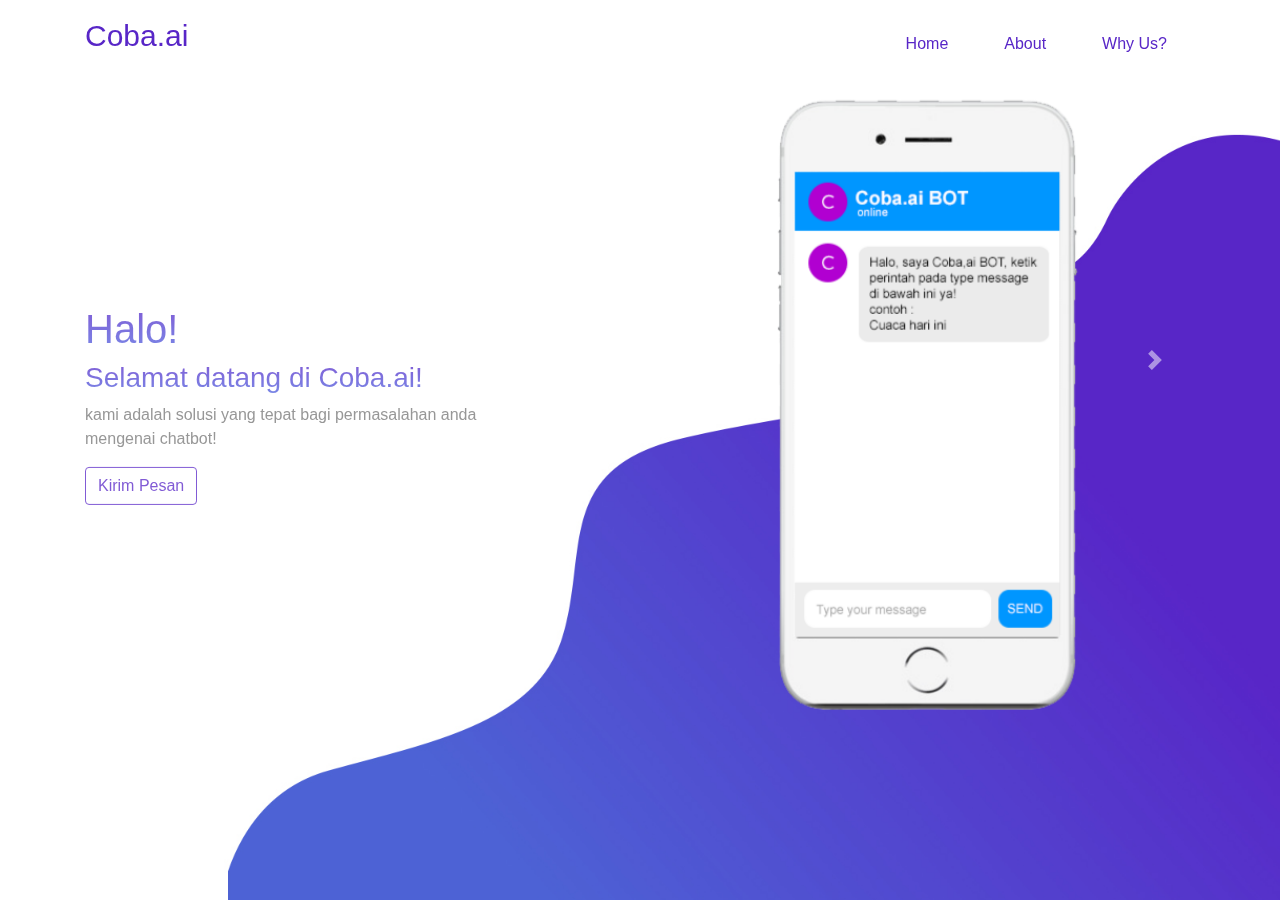
<file: index.html>
<!DOCTYPE html>
<html>
  <head>
    <title>Coba.ai - Home</title>
    <!-- Latest compiled and minified CSS -->
    <link rel="stylesheet" href="https://maxcdn.bootstrapcdn.com/bootstrap/4.3.1/css/bootstrap.min.css">
    <link rel="stylesheet" href="/css/style.css">
    <!-- jQuery library -->
    <script src="https://ajax.googleapis.com/ajax/libs/jquery/3.3.1/jquery.min.js"></script>

    <!-- Popper JS -->
    <script src="https://cdnjs.cloudflare.com/ajax/libs/popper.js/1.14.7/umd/popper.min.js"></script>

    <!-- Latest compiled JavaScript -->
    <script src="https://maxcdn.bootstrapcdn.com/bootstrap/4.3.1/js/bootstrap.min.js"></script>

    <script src="js/velocity.min.js"></script>
    <script src="js/velocity.ui.js"></script>
    <script src="js/script.js"></script>
</head>
  <body>
      <nav class="navbar navbar-expand-lg fixed-top scrolling-navbar">
        <div class="container">
            <p class="navbar-brand" href="#">Coba.ai</p>
            <button class="navbar-toggler" type="button" data-toggle="collapse" data-target="#navbarNav" aria-controls="navbarNav" aria-expanded="false" aria-label="Toggle navigation">
                <span class="navbar-toggler-icon icon-bar"></span>
            </button>
            <div class="collapse navbar-collapse justify-content-end" id="navbarNav">
                <ul class="navbar-nav">
                <li class="nav-item active">
                    <a class="nav-link" href="index.html">Home <span class="sr-only">(current)</span></a>
                </li>
                <li class="nav-item">
                    <a class="nav-link" href="about.html">About</a>
                </li>
                <li class="nav-item">
                    <a class="nav-link" href="why.html">Why Us?</a>
                </li>
                </ul>
            </div>
        </nav>
        <div class="container">
          <div class="row">
              <div class="col-12 col-md-6">
                  <div id="halo-text" class="text-home">
                  <h1 class="hi-text">Halo!</h2>
                  <h3 class="hi-text">Selamat datang di Coba.ai!</h3>
                  <p>kami adalah solusi yang tepat bagi permasalahan anda <br> mengenai chatbot!</p>
                  <button type="button" class="btn btn-outline-primary" data-toggle="modal" data-target="#exampleModal">Kirim Pesan</button>
              </div>
              </div>  
              <div class="col-12 col-md-6">
                <div id="carouselExampleControls" class="carousel slide" data-ride="carousel">
                  <div class="carousel-inner">
                    <div class="carousel-item active">
                      <img src="../image/hp.png" class="d-block w-100 img-slider" alt="...">
                    </div>
                    <div class="carousel-item">
                      <img src="../image/hp2.png" class="d-block w-100 img-slider" alt="...">
                    </div>
                  </div>
                  <a class="carousel-control-prev" href="#carouselExampleControls" role="button" data-slide="prev">
                    <span class="carousel-control-prev-icon" aria-hidden="true"></span>
                    <span class="sr-only">Previous</span>
                  </a>
                  <a class="carousel-control-next" href="#carouselExampleControls" role="button" data-slide="next">
                    <span class="carousel-control-next-icon" aria-hidden="true"></span>
                    <span class="sr-only">Next</span>
                  </a>
                </div>
              </div>
            </div>
              
            </div>
          </div>
      </div>
    </div> <!--container-->


    <!-- modal -->
    <div class="modal fade" id="exampleModal" tabindex="-1" role="dialog" aria-labelledby="exampleModalLabel" aria-hidden="true">
        <div class="modal-dialog" role="document">
          <div class="modal-content">
            <div class="modal-header">
              <h5 class="modal-title" id="exampleModalLabel">Kirim Pesan</h5>
              <button type="button" class="close" data-dismiss="modal" aria-label="Close">
                <span aria-hidden="true">&times;</span>
              </button>
            </div>
            <div class="modal-body">
              <form action="https://formspree.io/farhanadji22@gmail.com" method="POST">
                <div class="form-group">
                  <label for="recipient-name" class="col-form-label">Nama :</label>
                  <input type="text" class="form-control" id="recipient-name" name="name">
                </div>
                <div class="form-group">
                  <label for="message-text" class="col-form-label">Pesan :</label>
                  <textarea class="form-control" id="message-text" name="message"></textarea>
                </div>
              </div>
              <div class="modal-footer">
                <button type="button" class="btn btn-outline-secondary" data-dismiss="modal">Close</button>
                <input type="submit"  value="Send" class="btn btn-outline-primary">
              </div>
            </form>
          </div>
        </div>
      </div>
</body>
</html>
</file>
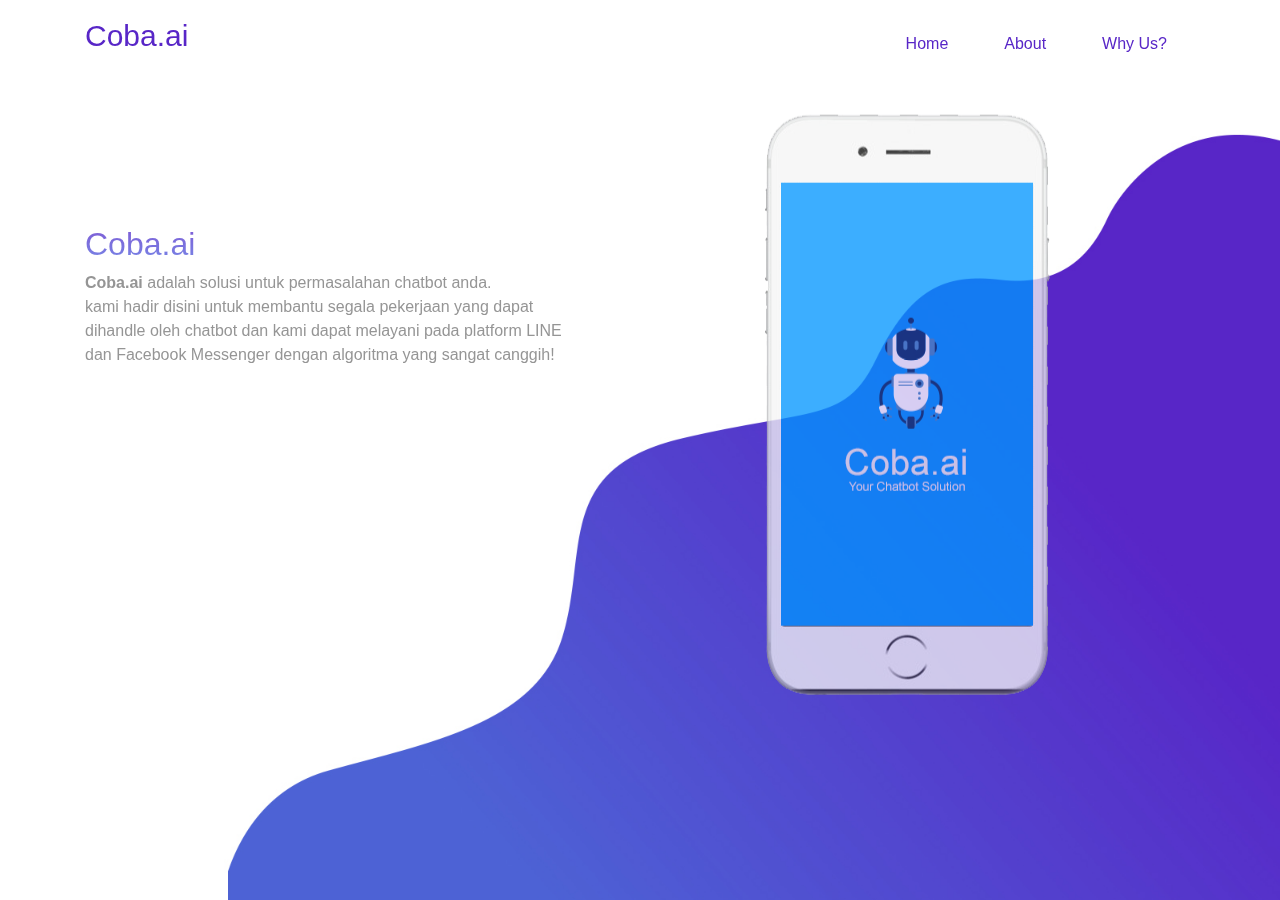
<file: about.html>
<!DOCTYPE html>
<html>
  <head>
    <title>Coba.ai - About us</title>
    <!-- Latest compiled and minified CSS -->
    <link rel="stylesheet" href="https://maxcdn.bootstrapcdn.com/bootstrap/4.3.1/css/bootstrap.min.css">
    <link rel="stylesheet" href="/css/style.css">
    <!-- jQuery library -->
    <script src="https://ajax.googleapis.com/ajax/libs/jquery/3.3.1/jquery.min.js"></script>

    <!-- Popper JS -->
    <script src="https://cdnjs.cloudflare.com/ajax/libs/popper.js/1.14.7/umd/popper.min.js"></script>

    <!-- Latest compiled JavaScript -->
    <script src="https://maxcdn.bootstrapcdn.com/bootstrap/4.3.1/js/bootstrap.min.js"></script>
    <script src="https://raw.githubusercontent.com/julianshapiro/velocity/master/velocity.min.js"></script>
    <script src="js/velocity.min.js"></script>
    <script src="js/velocity.ui.js"></script>
    <script src="js/script.js"></script>
</head>
  <body>
      <nav class="navbar navbar-expand-lg fixed-top scrolling-navbar">
        <div class="container">
            <p class="navbar-brand" href="#">Coba.ai</p>
            <button class="navbar-toggler" type="button" data-toggle="collapse" data-target="#navbarNav" aria-controls="navbarNav" aria-expanded="false" aria-label="Toggle navigation">
                <span class="navbar-toggler-icon icon-bar"></span>
            </button>
            <div class="collapse navbar-collapse justify-content-end" id="navbarNav">
                <ul class="navbar-nav">
                <li class="nav-item active">
                    <a class="nav-link" href="index.html">Home</a>
                </li>
                <li class="nav-item">
                    <a class="nav-link" href="about.html">About</a>
                </li>
                <li class="nav-item">
                    <a class="nav-link" href="why.html">Why Us?</a>
                </li>
                </ul>
            </div>
        </nav>

        <div class="container">
            <div class="row">
                <div class="col-12 col-md-6">
                    <div id="about-animation" class="text-about">
                        <h2 class="hi-text">Coba.ai</h2>
                        <p><b>Coba.ai</b> adalah solusi untuk permasalahan chatbot anda. <br>kami hadir disini untuk membantu segala pekerjaan yang dapat <br> dihandle oleh chatbot dan kami dapat melayani pada platform LINE <br> dan Facebook Messenger dengan algoritma yang sangat canggih!</p>
                    </div>
                </div>  
                <div class="col-12 col-md-6">
                    <img src="../image/hp2.png" id="img-hp" class="img-about" alt="coba.ai">
                </div>
            </div>
        </div>

    </div><!--container-->
</body>
</html>
</file>
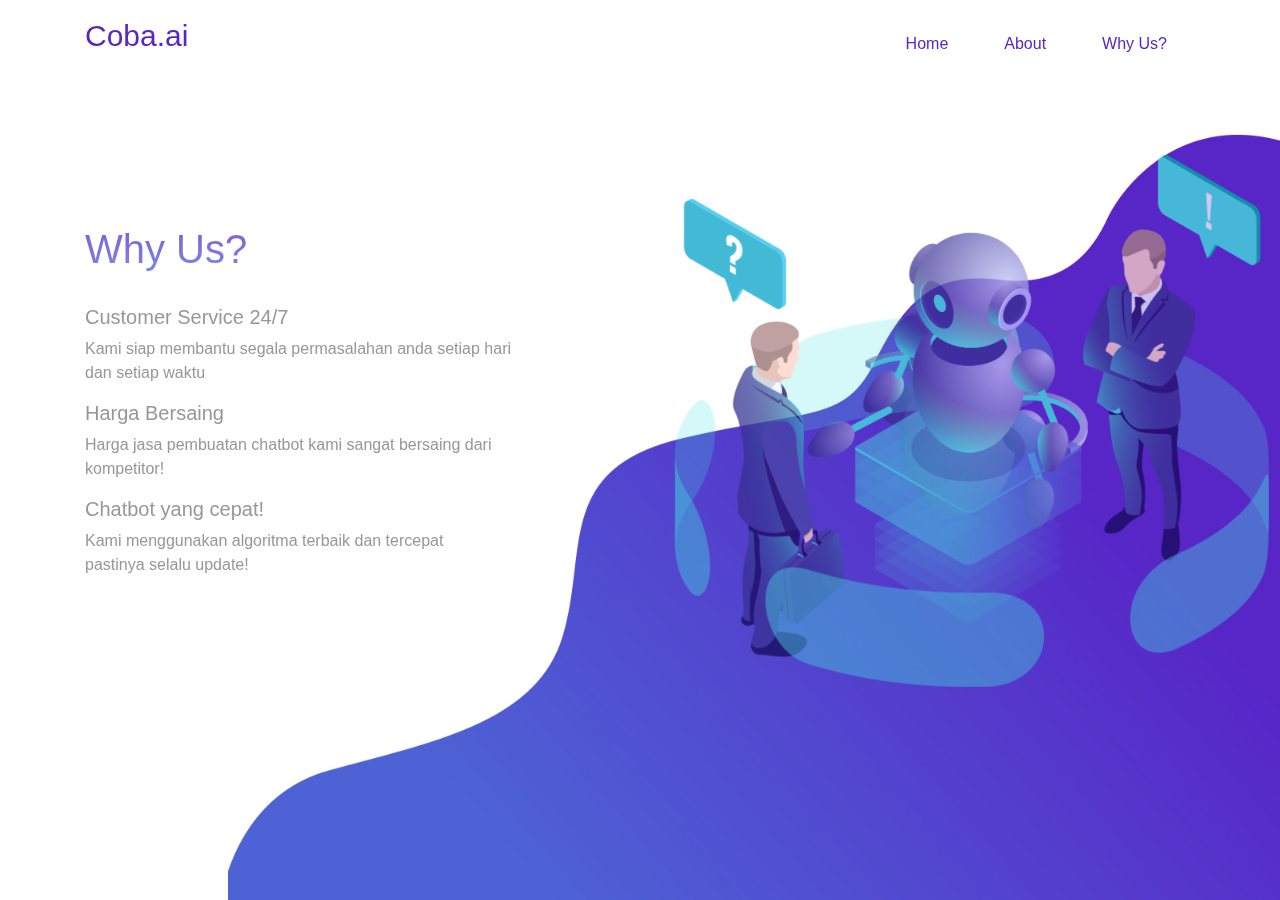
<file: why.html>
<!DOCTYPE html>
<html>
  <head>
    <title>Coba.ai - Why Us?</title>
    <!-- Latest compiled and minified CSS -->
    <link rel="stylesheet" href="https://maxcdn.bootstrapcdn.com/bootstrap/4.3.1/css/bootstrap.min.css">
    <link rel="stylesheet" href="/css/style.css">
    <!-- jQuery library -->
    <script src="https://ajax.googleapis.com/ajax/libs/jquery/3.3.1/jquery.min.js"></script>

    <!-- Popper JS -->
    <script src="https://cdnjs.cloudflare.com/ajax/libs/popper.js/1.14.7/umd/popper.min.js"></script>

    <!-- Latest compiled JavaScript -->
    <script src="https://maxcdn.bootstrapcdn.com/bootstrap/4.3.1/js/bootstrap.min.js"></script>
    <script src="https://raw.githubusercontent.com/julianshapiro/velocity/master/velocity.min.js"></script>
    <script src="js/velocity.min.js"></script>
    <script src="js/velocity.ui.js"></script>
    <script src="js/script.js"></script>
</head>
  <body>
      <nav class="navbar navbar-expand-lg fixed-top scrolling-navbar">
        <div class="container">
            <p class="navbar-brand" href="#">Coba.ai</p>
            <button class="navbar-toggler" type="button" data-toggle="collapse" data-target="#navbarNav" aria-controls="navbarNav" aria-expanded="false" aria-label="Toggle navigation">
                <span class="navbar-toggler-icon icon-bar"></span>
            </button>
            <div class="collapse navbar-collapse justify-content-end" id="navbarNav">
                <ul class="navbar-nav">
                <li class="nav-item active">
                    <a class="nav-link" href="index.html">Home</a>
                </li>
                <li class="nav-item">
                    <a class="nav-link" href="about.html">About</a>
                </li>
                <li class="nav-item">
                    <a class="nav-link" href="why.html">Why Us?</a>
                </li>
                </ul>
            </div>
        </nav>

        <div class="container">
            <div class="row">
                <div class="col-12 col-md-6">
                    <div id="whyustext" class="text-about">
                       <h1 class="hi-text">Why Us?</h1>
                       <br> 
                       <h5>Customer Service 24/7</h5>
                       <p>Kami siap membantu segala permasalahan anda setiap hari <br> dan setiap waktu</p>
                       <h5>Harga Bersaing</h5>
                       <p>Harga jasa pembuatan chatbot kami sangat bersaing dari <br> kompetitor!</p>
                       <h5>Chatbot yang cepat!</h5>
                       <p>Kami menggunakan algoritma terbaik dan tercepat <br> pastinya selalu update!</p> 
                    </div>
                </div>  
                <div id="whyuspict" class="col-12 col-md-6">
                    <img id="img-features" src="../image/features.png" alt="features robot">
                </div>
            </div>
        </div>

    </div><!--container-->
</body>
</html>
</file>
<file: css/style.css>
body { 
    background: url(/image/bgimage.jpg) no-repeat center center fixed; 
    -webkit-background-size: cover;
    -moz-background-size: cover;
    -o-background-size: cover;
    background-size: cover;
  }
  
  html{
      user-select: none;
  }

  img {
    -webkit-user-drag: none;
    -khtml-user-drag: none;
    -moz-user-drag: none;
    -o-user-drag: none;
  }
    
.navbar {
    background-color: transparent;
}

.text-home {
    padding-top: 300px;
    color: #757575;
}

.img-slider {
    margin-top: 30px;
    padding: 60px;
    position: relative;
    padding-bottom: 0;
}

.icon-bar {
    color: #5826c7;
    border-color: #5826c7;
    background-color: #5826c7;
  }

  .btn-outline-primary {
    color: #5826c7;
    background-color: transparent;
    background-image: none;
    border-color: #5826c7;
}

.btn-outline-primary:hover {
    color: white;
    background-color: #5826c7;
    border-color: #5826c7;
}
.btn-outline-primary:active {
    color: white;
    background-color: #5826c7;
    border-color: #5826c7;
}

.navbar-brand {
    font-size: 30px;
    color: #5826c7;
}

.nav-link {
    margin: 0px 20px 0px 20px;
    color: #5826c7;
}

.img-about {
    margin-top: 100px;
    margin-left: 50px;
}

.text-about {
    margin-top: 220px; 
    color: #757575;
}

.hi-text {
    background: -webkit-linear-gradient(#5826c7, #4d62df);
    -webkit-background-clip: text;
    -webkit-text-fill-color: transparent;
}

#img-features {
    margin-top: 150px;
    margin-left: 20px;
    width: 110%;
}
</file>
